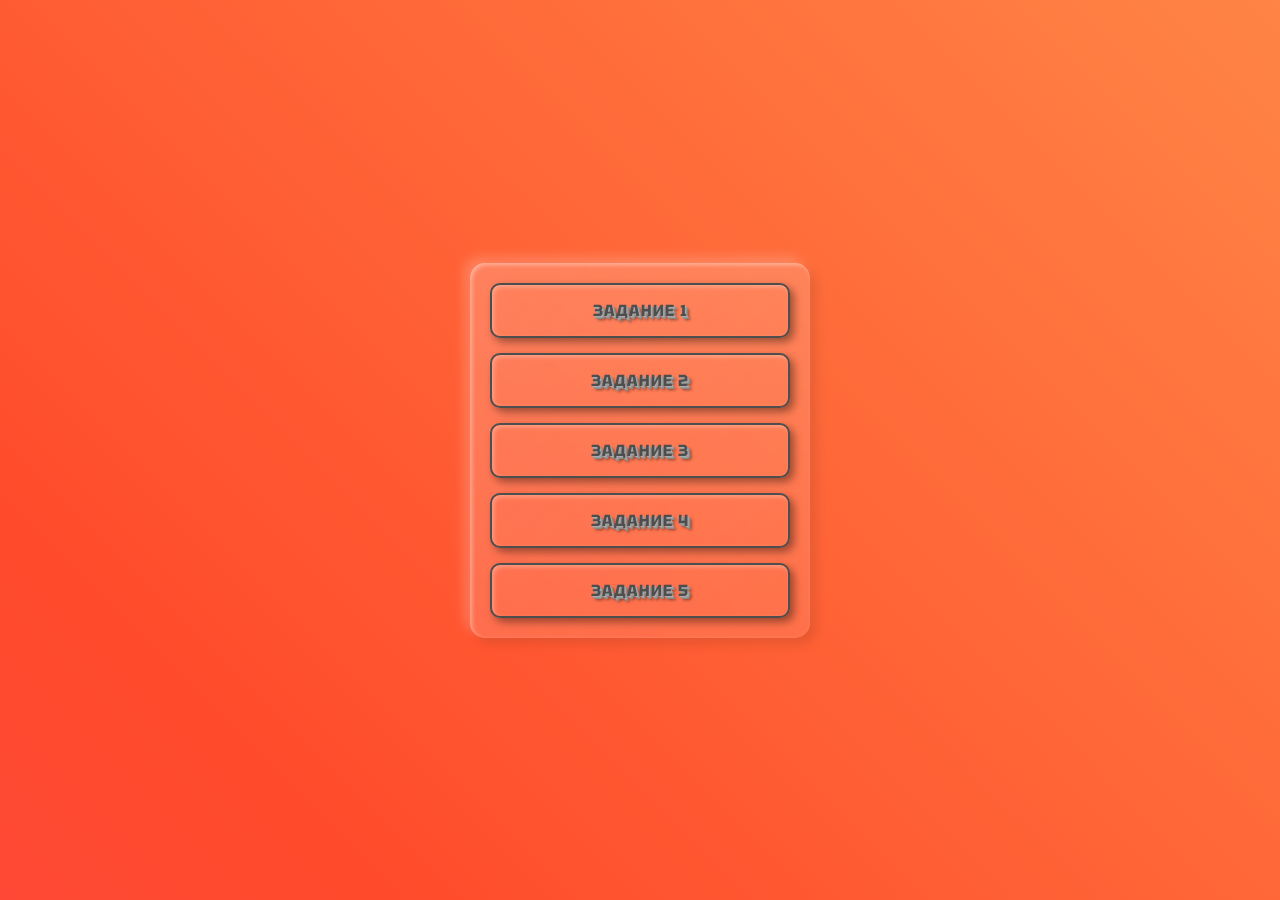
<file: index.html>
<!DOCTYPE html>
<html lang="ru">
<head>
    <meta charset="UTF-8">
    <meta name="viewport" content="width=device-width, initial-scale=1.0">
    <title>Задания</title>
    <link rel="stylesheet" href="static/styles/style.css">
    
    <link href="https://fonts.googleapis.com/css2?family=Exo+2:ital,wght@0,100..900;1,100..900&family=Tektur:wght@400..900&display=swap" rel="stylesheet">
    <!-- шрифт Tektur -->
</head>
<body>
    <div class="task-container">
        <a href="task1.html" class="task btn-style">Задание 1</a>
        <a href="task2.html" class="task btn-style">Задание 2</a>
        <a href="task3.html" class="task btn-style">Задание 3</a>
        <a href="task4.html" class="task btn-style">Задание 4</a>
        <a href="task5.html" class="task btn-style">Задание 5</a>
    </div>
</body>
</html>
</file>
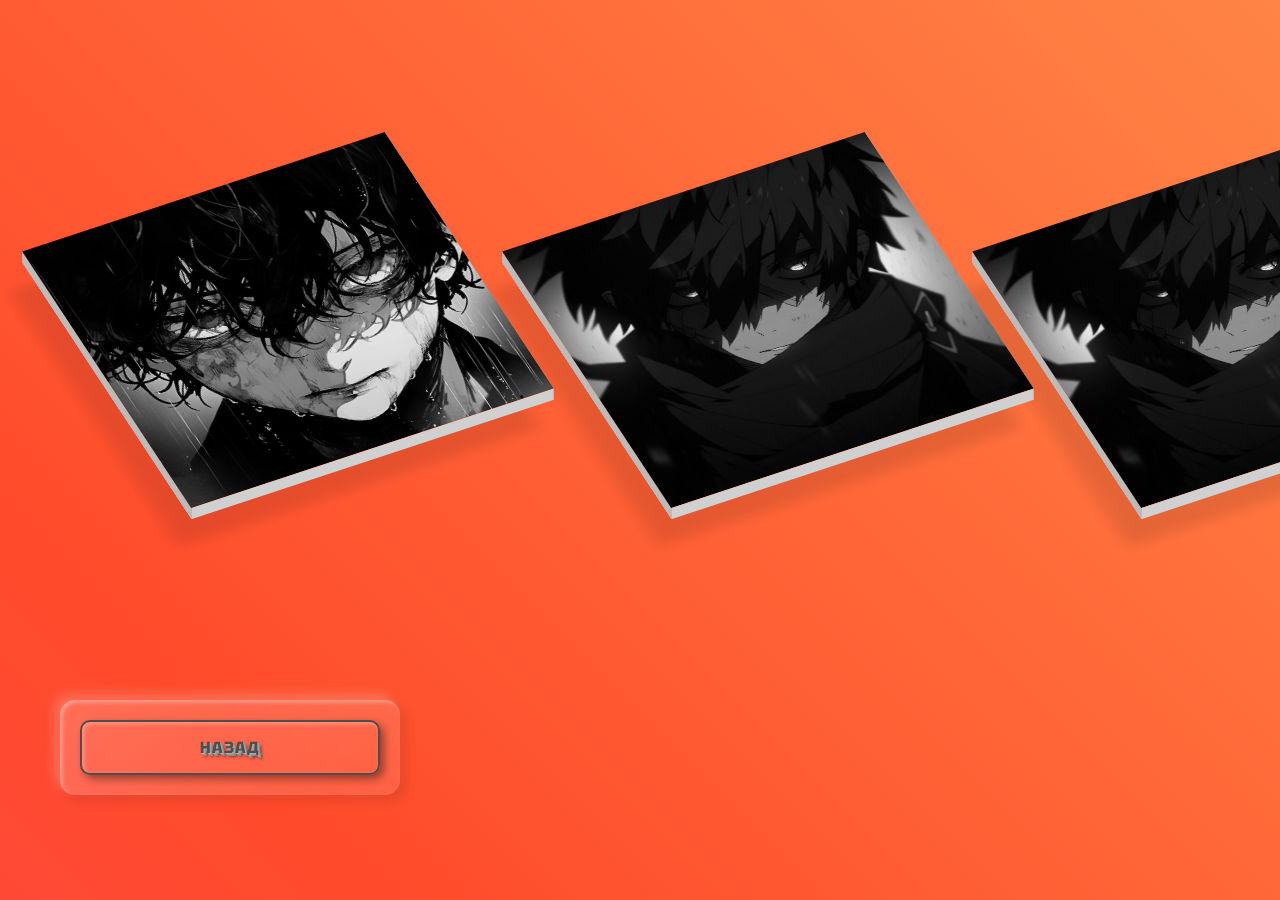
<file: task1.html>
<!DOCTYPE html>
<html lang="ru">
<head>
    <meta charset="UTF-8">
    <meta name="viewport" content="width=device-width, initial-scale=1.0">
    <title>Галерея</title>
    <link rel="stylesheet" href="static/styles/gallery.css">
    <link rel="stylesheet" href="static/styles/style.css">
    <link href="https://fonts.googleapis.com/css2?family=Exo+2:ital,wght@0,100..900;1,100..900&family=Tektur:wght@400..900&display=swap" rel="stylesheet">
</head>
<body>
    <ul>
        <li style="position: absolute; top: 120px; left: 40px;">
          <div class="image"><img src="static/images/anime1.jpg" style="width: 400px; height: 400px;"></div>
          <div class="image-text">текст</div>

          <div class="shadow"></div>
        </li>
        <li style="position: absolute; top: 120px; left: 520px;">
            <div class="image"><img src="static/images/anime2.jpg" style="width: 400px; height: 400px;"></div>
            <div class="image-text">чо то там-то</div>

            <div class="shadow"></div>
          </li>
        <li style="position: absolute; top: 120px; left: 990px;">
            <div class="image"><img src="static/images/anime2.jpg" style="width: 400px; height: 400px;"></div>
            <div class="image-text">venom</div>
            <div class="shadow"></div>
        </li>
      </ul>
      <div class="task-container" style="position: absolute; top: 700px; left: 60px" >
        <a href="index.html" class="task btn-style">назад</a>
    </div>
</body>
</html>
</file>
<file: static/styles/style.css>
body {
    margin: 0;
    padding: 0;
    display: flex;
    justify-content: center;
    align-items: center;
    height: 100vh;
    background: linear-gradient(45deg, #ff416c, #ff4b2b, #ff904b, #ffcc33);
    background-size: 300% 300%;
    animation: gradientMove 6s infinite linear alternate;
}

@keyframes gradientMove {
    0% { background-position: 0% 50%; }
    100% { background-position: 100% 50%; }
}   

.task-container {
    background: linear-gradient(145deg, rgba(255, 255, 255, 0.2), rgba(255, 255, 255, 0.1));
    box-shadow: 
        inset 2px 2px 4px rgba(255, 255, 255, 0.4), /* Внутреннее свечение */
        6px 6px 12px rgba(0, 0, 0, 0.1), /* Внешняя тень */
        -6px -6px 12px rgba(255, 255, 255, 0.2); /* Контрастный эффект */
    padding: 20px;
    border-radius: 15px;
    backdrop-filter: blur(10px);
    display: flex;
    flex-direction: column;
    gap: 15px;
    width: 300px;
    perspective: 1200px; /* Глубина 3D-эффекта */
    transition: box-shadow 0.3s ease, transform 0.3s ease;
}

.task {
    font-family: 'Tektur', sans-serif; 
    background: linear-gradient(135deg, rgba(255, 255, 255, 0.2), rgba(255, 255, 255, 0.1));
    padding: 15px;
    text-align: center;
    border-radius: 10px;
    transition: transform 0.3s ease, box-shadow 0.3s ease, background 0.3s ease;
    cursor: pointer;
    text-decoration: none;
    color: rgb(255, 255, 255);
    display: block;
    transform-origin: center;
    position: relative;
    font-size: 18px;
    font-weight: bold;
    letter-spacing: 1px;
    text-shadow: 
        1px 1px 0px #aaa, 
        2px 2px 0px #999, 
        3px 3px 0px #888, 
        4px 4px 3px rgba(0, 0, 0, 0.5); /* Эффект 3D */
    transition: text-shadow 0.3s ease, transform 0.3s ease;
    text-transform: uppercase;
    background: linear-gradient(145deg, #ffa94d, #ff7f24); /* Градиент для объемности */

    box-shadow: inset 2px 2px 4px rgba(255, 255, 255, 0.3), /* Внутренняя подсветка */
    4px 4px 8px rgba(0, 0, 0, 0.4);
    transform-style: preserve-3d;
}

.task::before {
    content: "";
    position: absolute;
    top: -5px;
    left: 50%;
    width: 80%;
    height: 5px;
    background: rgba(255, 255, 255, 0.3);
    transform: translateX(-50%);
    border-radius: 50%;
    opacity: 0;
    transition: opacity 0.3s ease;
}

/* Новый стиль кнопки с добавлением */
.btn-style { 
    --btn-color: #4e4e4e;
    --btn-hover-color: #ec2929;
    background: transparent;
    border: 2px solid var(--btn-color);
    color: var(--btn-color);
    padding: 15px;
    text-align: center;
    cursor: pointer;
    text-decoration: none;
    font-size: 16px;
    font-weight: bold;
    border-radius: 10px;
    transition: transform 0.3s ease, box-shadow 0.3s ease, color 0.3s ease, background 0.3s ease;
    display: inline-block;
    letter-spacing: 1px;
    text-transform: uppercase;
}

/* Эффект при наведении для кнопки */
.btn-style:hover {
    transform: translateY(-0.25em);
    box-shadow: 0 0 0.5em 0em var(--btn-hover-color);
    border-color: var(--btn-hover-color);
    color: var(--btn-hover-color);
}

/* Наведение на задачу */
.task:hover {
    transform: translateY(-12px) rotateX(12deg) rotateY(5deg) scale(1.08);
    box-shadow: 0px 15px 30px rgba(0, 0, 0, 0.4);
    background: linear-gradient(135deg, rgba(255, 255, 255, 0.4), rgba(255, 255, 255, 0.15));
    text-shadow: 
        2px 2px 0px #bbb, 
        3px 3px 0px #aaa, 
        4px 4px 0px #999, 
        5px 5px 5px rgba(0, 0, 0, 0.6);
    transform: translateY(-12px) rotateX(12deg) rotateY(5deg) scale(1.08);
}

/* При наведении на задачу появляется эффект подчеркивания */
.task:hover::before {
    opacity: 1;
}

/* Динамика для соседних кнопок */
.task-container:hover .task:not(:hover) {
    transform: translateY(-6px) rotateX(5deg) rotateY(2deg) scale(1.03);
}

/* клик */
.task:active {
    box-shadow: 
        inset 4px 4px 6px rgba(0, 0, 0, 0.4), /* Глубокая вдавленная тень */
        1px 1px 2px rgba(255, 255, 255, 0.3); 
    transform: translateY(2px); /* Легкое "вдавливание" при клике */
}
</file>
<file: static/styles/gallery.css>
body {
    display: flex;
    flex-direction: column;
    justify-content: center;
    align-items: center;
    min-height: 100vh;
    background: #eee;
    margin: 0;
    padding: 5em 2.5em;
    box-sizing: border-box;
  }
  ul {
    display: flex;
    list-style: none;
  }
  ul li {
    position: relative;
    margin: 0 3em;
  }
  .image,
  .shadow {
    transform: rotateX(45deg) rotateZ(-25deg);
    transform-style: preserve-3d;
    transition: .3s;
  }
  .image {
    position: relative;
  }
  .image img {
    vertical-align: bottom;
    filter: grayscale(100%);
    transition: .3s;
  }
  .image::before,
  .image::after {
    content: '';
    position: absolute;
  }
  .image::before {
    bottom: -8px;
    left: 0;
    background-color: #d0d0d0;
    width: 100%;
    height: 16px;
    transform: rotateX(90deg) translateY(-8px);
  }
  .image::after {
    top: 0;
    left: -8px;
    width: 16px;
    height: 100%;
    background-color: #bbb;
    transform: rotateY(90deg) translateX(8px);
  }
  .shadow {
    position: absolute;
    top: 0;
    left: 0;
    z-index: -1;
    width: 100%;
    height: 100%;
    box-shadow: -35px 45px 15px rgba(0, 0, 0, .1);
  }
  ul li:hover .image,
  ul li:hover .shadow {
    transform: rotate(0);
  }
  ul li:hover .image img {
    filter: grayscale(0);
  }
  ul li:hover .shadow {
    box-shadow: 0 5px 40px rgba(0, 0, 0, .5);
  }

  /*/////////////////////// текст под картинкой ///////////////////////*/
  
  .image-text {
    position: absolute;
    bottom: -30px; /* Скрываем текст */
    left: 50%;
    transform: translateX(-50%);
    opacity: 0;
    font-size: 18px;
    font-weight: bold;
    color: #333;
    background: rgba(255, 255, 255, 0.8);
    padding: 10px 15px;
    border-radius: 5px;
    box-shadow: 0 4px 10px rgba(0, 0, 0, 0.2);
    transition: opacity 0.3s ease, bottom 0.3s ease, filter 0.3s ease;
    filter: blur(5px); /* Эффект размытия при скрытии */
}

ul li:hover .image-text {
    bottom: -10px; /* Поднимаем текст */
    opacity: 1;
    filter: blur(0); /* Убираем размытие */
}
</file>
